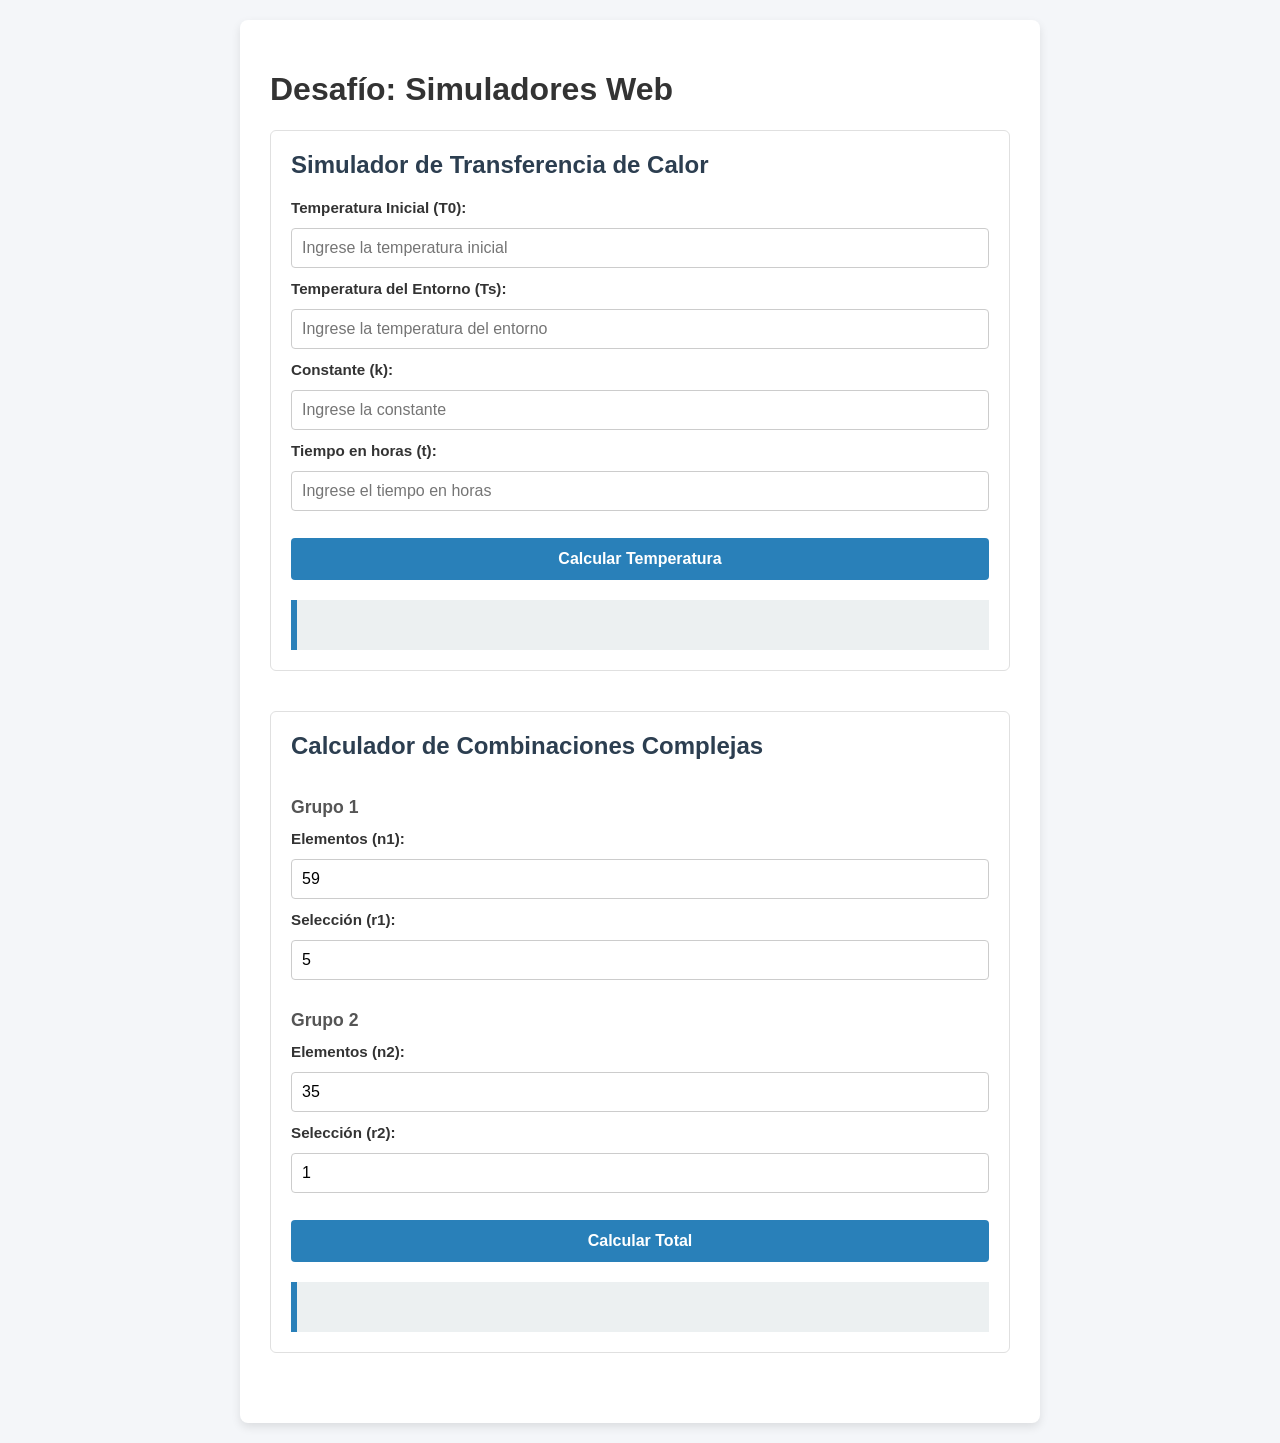
<file: practica1/index.html>
<!DOCTYPE html>
<html lang="es">
<head>
    <meta charset="UTF-8">
    <meta name="viewport" content="width=device-width, initial-scale=1.0">
    <title>Simuladores Interactivos</title>
    <link rel="stylesheet" href="styles.css">
</head>
<body>
    <main>
        <h1>Desafío: Simuladores Web</h1>

        <section>
            <h2>Simulador de Transferencia de Calor</h2>
            <form id="form-enfriamiento" onsubmit="return false;">
                <label for="t0">Temperatura Inicial (T0):</label>
                <input type="number" id="t0" placeholder="Ingrese la temperatura inicial" required step="any">

                <label for="ts">Temperatura del Entorno (Ts):</label>
                <input type="number" id="ts" placeholder="Ingrese la temperatura del entorno" required step="any">

                <label for="k">Constante (k):</label>
                <input type="number" id="k" placeholder="Ingrese la constante" required step="any">

                <label for="t">Tiempo en horas (t):</label>
                <input type="number" id="t" placeholder="Ingrese el tiempo en horas" required step="any">

                <button type="button" onclick="calcularEnfriamiento()">Calcular Temperatura</button>
            </form>
            <div id="resultado-enfriamiento" class="resultado"></div>
        </section>

        <section>
            <h2>Calculador de Combinaciones Complejas</h2>
            <form id="form-combinaciones" onsubmit="return false;">
                <h3>Grupo 1</h3>
                <label for="n1">Elementos (n1):</label>
                <input type="number" id="n1" value="59" required min="1">
                <label for="r1">Selección (r1):</label>
                <input type="number" id="r1" value="5" required min="1">

                <h3>Grupo 2</h3>
                <label for="n2">Elementos (n2):</label>
                <input type="number" id="n2" value="35" required min="1">
                <label for="r2">Selección (r2):</label>
                <input type="number" id="r2" value="1" required min="1">

                <button type="button" onclick="calcularCombinaciones()">Calcular Total</button>
            </form>
            <div id="resultado-combinaciones" class="resultado"></div>
        </section>
    </main>
    <script src="script.js"></script>
</body>
</html>
</file>
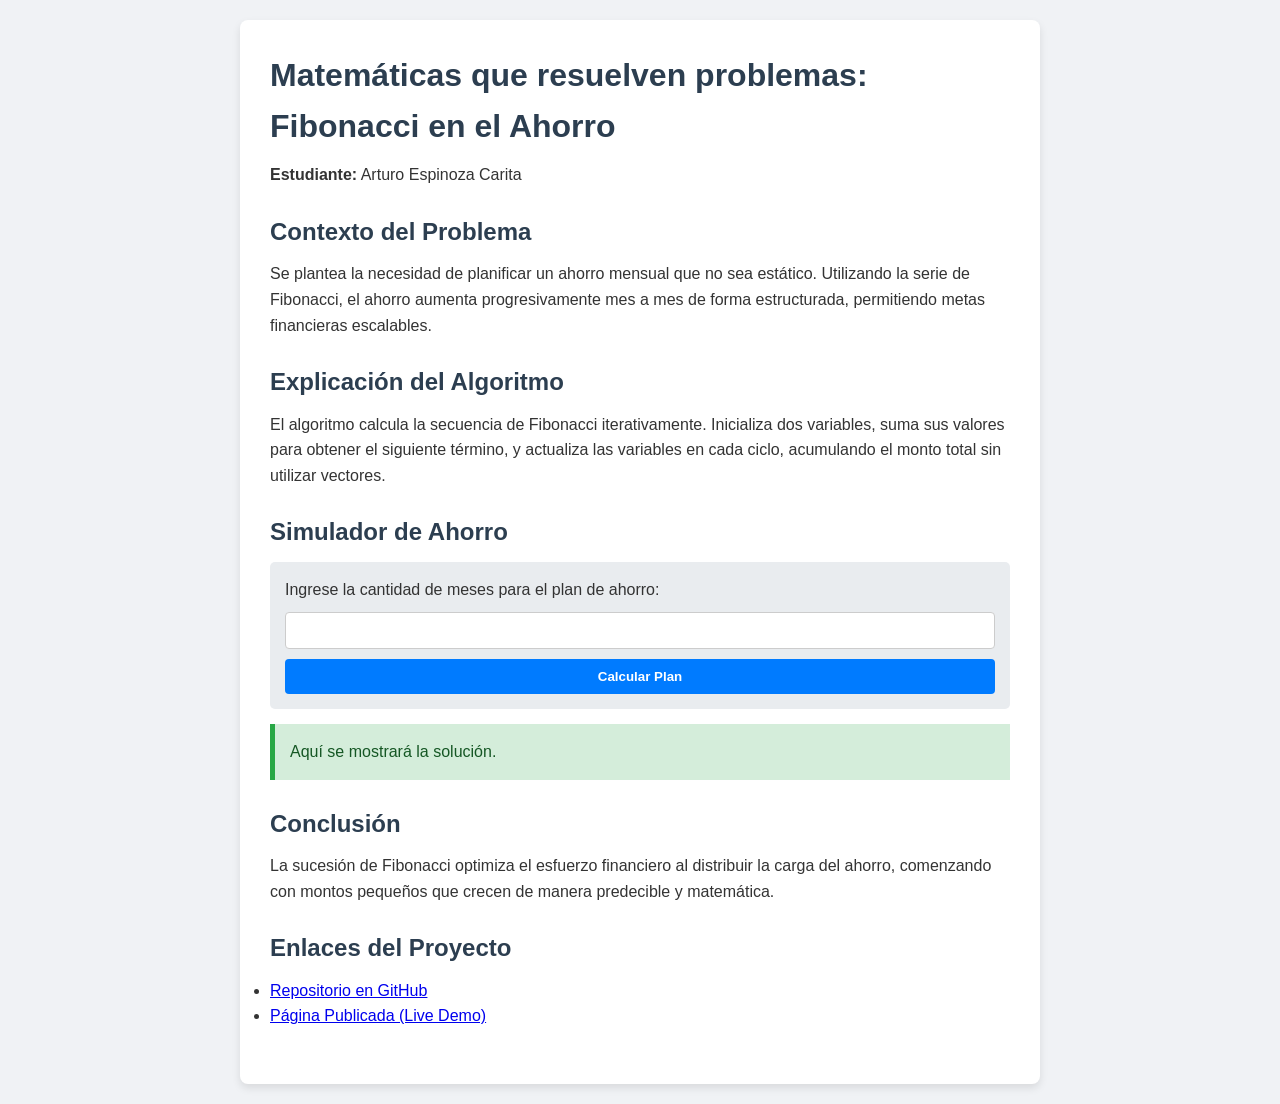
<file: Practica2Fibo/index.html>
<!DOCTYPE html>
<html lang="es">
<head>
    <meta charset="UTF-8">
    <meta name="viewport" content="width=device-width, initial-scale=1.0">
    <title>Fibonacci en la Vida Real</title>
    <link rel="stylesheet" href="css/style.css">
</head>
<body>
    <main>
        <header>
            <h1>Matemáticas que resuelven problemas: Fibonacci en el Ahorro</h1>
            <p><strong>Estudiante:</strong> Arturo Espinoza Carita</p>
        </header>

        <section id="contexto">
            <h2>Contexto del Problema</h2>
            <p>Se plantea la necesidad de planificar un ahorro mensual que no sea estático. Utilizando la serie de Fibonacci, el ahorro aumenta progresivamente mes a mes de forma estructurada, permitiendo metas financieras escalables.</p>
        </section>

        <section id="algoritmo">
            <h2>Explicación del Algoritmo</h2>
            <p>El algoritmo calcula la secuencia de Fibonacci iterativamente. Inicializa dos variables, suma sus valores para obtener el siguiente término, y actualiza las variables en cada ciclo, acumulando el monto total sin utilizar vectores.</p>
        </section>

        <section id="interaccion">
            <h2>Simulador de Ahorro</h2>
            <form id="formularioAhorro" onsubmit="return false;">
                <label for="meses">Ingrese la cantidad de meses para el plan de ahorro:</label>
                <input type="number" id="meses" required min="1">
                <button type="button" onclick="calcularAhorro()">Calcular Plan</button>
            </form>
            <div id="resultado" class="caja-resultado">Aquí se mostrará la solución.</div>
        </section>

        <section id="conclusion">
            <h2>Conclusión</h2>
            <p>La sucesión de Fibonacci optimiza el esfuerzo financiero al distribuir la carga del ahorro, comenzando con montos pequeños que crecen de manera predecible y matemática.</p>
        </section>

        <section id="enlaces">
            <h2>Enlaces del Proyecto</h2>
            <ul>
                <li><a href="#" target="_blank">Repositorio en GitHub</a></li>
                <li><a href="#" target="_blank">Página Publicada (Live Demo)</a></li>
            </ul>
        </section>
    </main>
    <script src="js/script.js"></script>
</body>
</html>
</file>
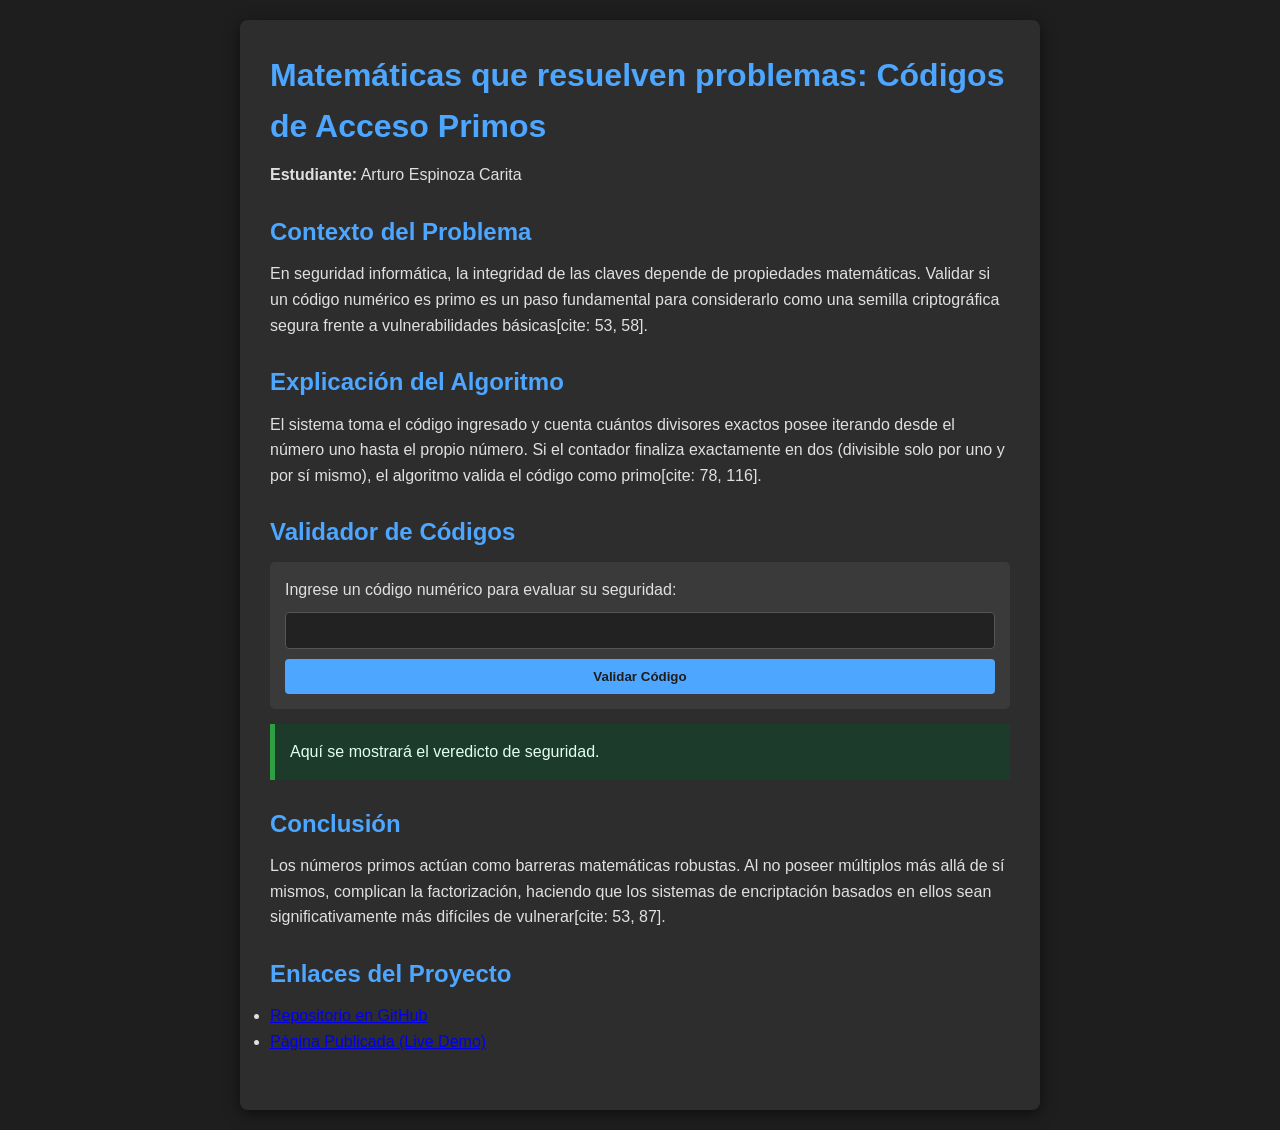
<file: practica2Primos/index.html>
<!DOCTYPE html>
<html lang="es">
<head>
    <meta charset="UTF-8">
    <meta name="viewport" content="width=device-width, initial-scale=1.0">
    <title>Números Primos en Seguridad</title>
    <link rel="stylesheet" href="css/style.css">
</head>
<body>
    <main>
        <header>
            <h1>Matemáticas que resuelven problemas: Códigos de Acceso Primos</h1>
            <p><strong>Estudiante:</strong> Arturo Espinoza Carita</p>
        </header>

        <section id="contexto">
            <h2>Contexto del Problema</h2>
            <p>En seguridad informática, la integridad de las claves depende de propiedades matemáticas. Validar si un código numérico es primo es un paso fundamental para considerarlo como una semilla criptográfica segura frente a vulnerabilidades básicas[cite: 53, 58].</p>
        </section>

        <section id="algoritmo">
            <h2>Explicación del Algoritmo</h2>
            <p>El sistema toma el código ingresado y cuenta cuántos divisores exactos posee iterando desde el número uno hasta el propio número. Si el contador finaliza exactamente en dos (divisible solo por uno y por sí mismo), el algoritmo valida el código como primo[cite: 78, 116].</p>
        </section>

        <section id="interaccion">
            <h2>Validador de Códigos</h2>
            <form id="formularioPrimos" onsubmit="return false;">
                <label for="numero">Ingrese un código numérico para evaluar su seguridad:</label>
                <input type="number" id="numero" required min="1">
                <button type="button" onclick="verificarPrimo()">Validar Código</button>
            </form>
            <div id="resultado" class="caja-resultado">Aquí se mostrará el veredicto de seguridad.</div>
        </section>

        <section id="conclusion">
            <h2>Conclusión</h2>
            <p>Los números primos actúan como barreras matemáticas robustas. Al no poseer múltiplos más allá de sí mismos, complican la factorización, haciendo que los sistemas de encriptación basados en ellos sean significativamente más difíciles de vulnerar[cite: 53, 87].</p>
        </section>

        <section id="enlaces">
            <h2>Enlaces del Proyecto</h2>
            <ul>
                <li><a href="#" target="_blank">Repositorio en GitHub</a></li>
                <li><a href="#" target="_blank">Página Publicada (Live Demo)</a></li>
            </ul>
        </section>
    </main>
    <script src="js/script.js"></script>
</body>
</html>
</file>
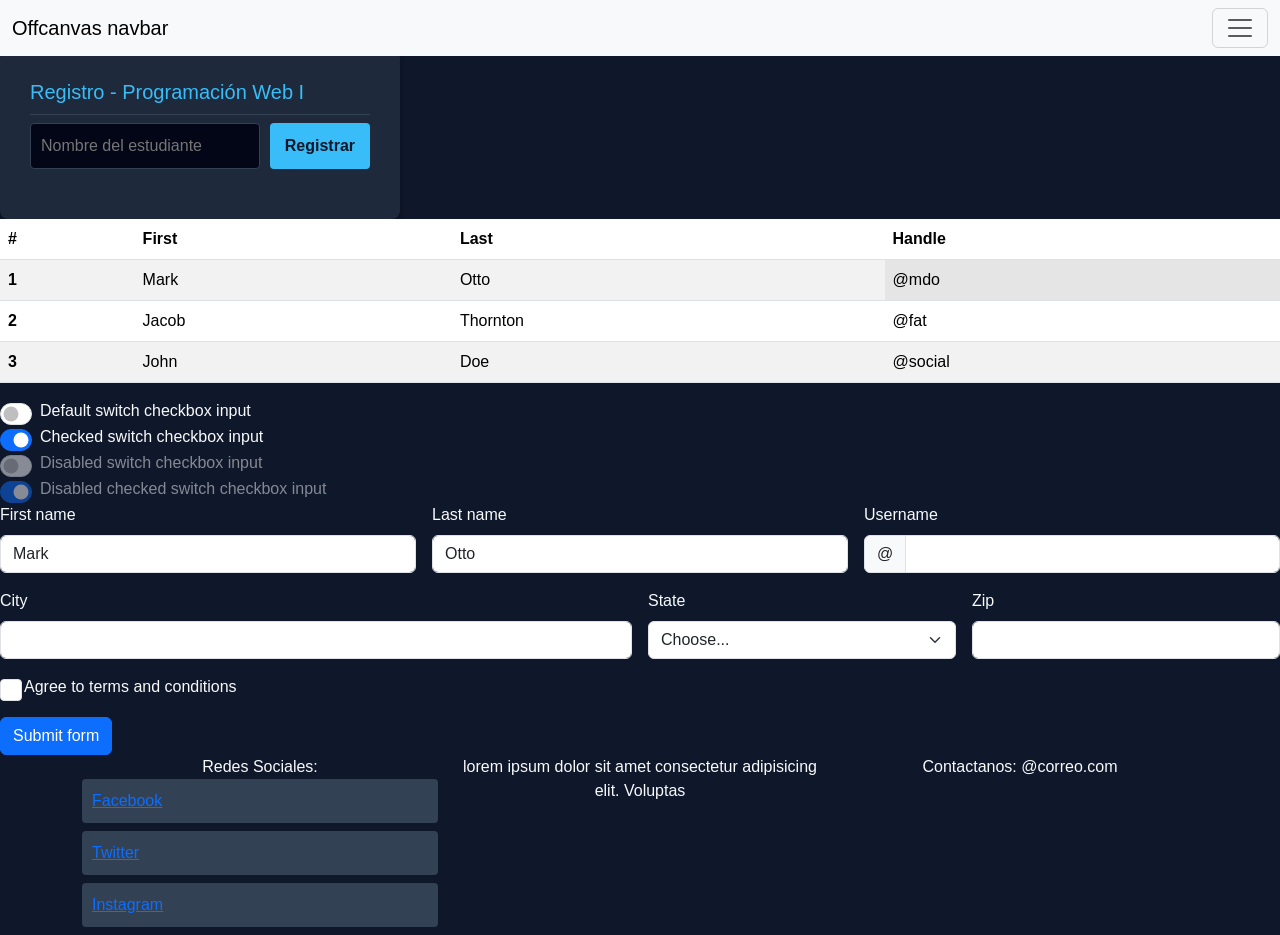
<file: RepasoArraysDom y Bootstrap/index.html>
<!DOCTYPE html>
<html lang="es">
<head>
    <meta charset="UTF-8">
    <meta name="viewport" content="width=device-width, initial-scale=1.0">
    <title>Gestor de Estudiantes</title>
    <link href="https://cdn.jsdelivr.net/npm/bootstrap@5.3.8/dist/css/bootstrap.min.css" rel="stylesheet" integrity="sha384-sRIl4kxILFvY47J16cr9ZwB07vP4J8+LH7qKQnuqkuIAvNWLzeN8tE5YBujZqJLB" crossorigin="anonymous">
    <link rel="stylesheet" href="style.css">
</head>
<body>

    <nav class="navbar bg-body-tertiary fixed-top">
        <div class="container-fluid">
            <a class="navbar-brand" href="#">Offcanvas navbar</a>
            <button class="navbar-toggler" type="button" data-bs-toggle="offcanvas" data-bs-target="#offcanvasNavbar" aria-controls="offcanvasNavbar" aria-label="Toggle navigation">
            <span class="navbar-toggler-icon"></span>
            </button>
            <div class="offcanvas offcanvas-end" tabindex="-1" id="offcanvasNavbar" aria-labelledby="offcanvasNavbarLabel">
            <div class="offcanvas-header">
                <h5 class="offcanvas-title" id="offcanvasNavbarLabel">Offcanvas</h5>
                <button type="button" class="btn-close" data-bs-dismiss="offcanvas" aria-label="Close"></button>
            </div>
            <div class="offcanvas-body">
                <ul class="navbar-nav justify-content-end flex-grow-1 pe-3">
                <li class="nav-item">
                    <a class="nav-link active" aria-current="page" href="#">Home</a>
                </li>
                <li class="nav-item">
                    <a class="nav-link" href="#">Link</a>
                </li>
                <li class="nav-item dropdown">
                    <a class="nav-link dropdown-toggle" href="#" role="button" data-bs-toggle="dropdown" aria-expanded="false">
                    Dropdown
                    </a>
                    <ul class="dropdown-menu">
                    <li><a class="dropdown-item" href="#">Action</a></li>
                    <li><a class="dropdown-item" href="#">Another action</a></li>
                    <li>
                        <hr class="dropdown-divider">
                    </li>
                    <li><a class="dropdown-item" href="#">Something else here</a></li>
                    </ul>
                </li>
                </ul>
                <form class="d-flex mt-3" role="search">
                <input class="form-control me-2" type="search" placeholder="Search" aria-label="Search"/>
                <button class="btn btn-outline-success" type="submit">Search</button>
                </form>
            </div>
            </div>
        </div>
    </nav>
    <div class="contenedor">
        <h2>Registro - Programación Web I</h2>
        <div class="controles">
            <input type="text" id="nombreEstudiante" placeholder="Nombre del estudiante">
            <button id="btnAgregar">Registrar</button>
        </div>
        <ul id="listaEstudiantes"></ul>
    </div> 

    <table class="table table-striped">
        <thead>
            <tr>
            <th scope="col">#</th>
            <th scope="col">First</th>
            <th scope="col">Last</th>
            <th scope="col">Handle</th>
            </tr>
        </thead>
        <tbody>
            <tr>
            <th scope="row">1</th>
            <td>Mark</td>
            <td>Otto</td>
            <td class="table-active">@mdo</td>
            </tr>
            <tr>
            <th scope="row">2</th>
            <td>Jacob</td>
            <td>Thornton</td>
            <td>@fat</td>
            </tr>
            <tr>
            <th scope="row">3</th>
            <td>John</td>
            <td>Doe</td>
            <td>@social</td>
            </tr>
        </tbody>
    </table>

    <div class="form-check form-switch">
        <input class="form-check-input" type="checkbox" role="switch" id="switchCheckDefault">
        <label class="form-check-label" for="switchCheckDefault">Default switch checkbox input</label>
        </div>
        <div class="form-check form-switch">
        <input class="form-check-input" type="checkbox" role="switch" id="switchCheckChecked" checked>
        <label class="form-check-label" for="switchCheckChecked">Checked switch checkbox input</label>
        </div>
        <div class="form-check form-switch">
        <input class="form-check-input" type="checkbox" role="switch" id="switchCheckDisabled" disabled>
        <label class="form-check-label" for="switchCheckDisabled">Disabled switch checkbox input</label>
        </div>
        <div class="form-check form-switch">
        <input class="form-check-input" type="checkbox" role="switch" id="switchCheckCheckedDisabled" checked disabled>
        <label class="form-check-label" for="switchCheckCheckedDisabled">Disabled checked switch checkbox input</label>
        </div>

        <form class="row g-3 needs-validation" novalidate>
        <div class="col-md-4">
            <label for="validationCustom01" class="form-label">First name</label>
            <input type="text" class="form-control" id="validationCustom01" value="Mark" required>
            <div class="valid-feedback">
            Looks good!
            </div>
        </div>
        <div class="col-md-4">
            <label for="validationCustom02" class="form-label">Last name</label>
            <input type="text" class="form-control" id="validationCustom02" value="Otto" required>
            <div class="valid-feedback">
            Looks good!
            </div>
        </div>
        <div class="col-md-4">
            <label for="validationCustomUsername" class="form-label">Username</label>
            <div class="input-group has-validation">
            <span class="input-group-text" id="inputGroupPrepend">@</span>
            <input type="text" class="form-control" id="validationCustomUsername" aria-describedby="inputGroupPrepend" required>
            <div class="invalid-feedback">
                Please choose a username.
            </div>
            </div>
        </div>
        <div class="col-md-6">
            <label for="validationCustom03" class="form-label">City</label>
            <input type="text" class="form-control" id="validationCustom03" required>
            <div class="invalid-feedback">
            Please provide a valid city.
            </div>
        </div>
        <div class="col-md-3">
            <label for="validationCustom04" class="form-label">State</label>
            <select class="form-select" id="validationCustom04" required>
            <option selected disabled value="">Choose...</option>
            <option>...</option>
            </select>
            <div class="invalid-feedback">
            Please select a valid state.
            </div>
        </div>
        <div class="col-md-3">
            <label for="validationCustom05" class="form-label">Zip</label>
            <input type="text" class="form-control" id="validationCustom05" required>
            <div class="invalid-feedback">
            Please provide a valid zip.
            </div>
        </div>
        <div class="col-12">
            <div class="form-check">
            <input class="form-check-input" type="checkbox" value="" id="invalidCheck" required>
            <label class="form-check-label" for="invalidCheck">
                Agree to terms and conditions
            </label>
            <div class="invalid-feedback">
                You must agree before submitting.
            </div>
            </div>
        </div>
        <div class="col-12">
            <button class="btn btn-primary" type="submit">Submit form</button>
        </div>
    </form>

    <div class="container text-center">
        <div class="row">
            <div class="col">
            Redes Sociales:
            <ul>                
                <li><a href="https://www.facebook.com/">Facebook</a></li>
                <li><a href="https://www.twitter.com/">Twitter</a></li>
                <li><a href="https://www.instagram.com/">Instagram</a></li>
            </ul>
            </div>
            <div class="col">
            lorem ipsum dolor sit amet consectetur adipisicing elit. Voluptas
            </div>
            <div class="col">
            Contactanos:
            @correo.com
            </div>
        </div>
    </div>

    <script src="./script.js"></script>
    <script src="https://cdn.jsdelivr.net/npm/bootstrap@5.3.8/dist/js/bootstrap.bundle.min.js" integrity="sha384-FKyoEForCGlyvwx9Hj09JcYn3nv7wiPVlz7YYwJrWVcXK/BmnVDxM+D2scQbITxI" crossorigin="anonymous"></script>
</body>
</html>
</file>
<file: practica1/styles.css>
* {
    box-sizing: border-box;
}

body {
    font-family: Arial, sans-serif;
    background-color: #f4f6f9;
    color: #333;
    margin: 0;
    padding: 20px;
}

main {
    max-width: 800px;
    margin: 0 auto;
    background: #ffffff;
    padding: 30px;
    border-radius: 8px;
    box-shadow: 0 4px 10px rgba(0,0,0,0.1);
}

section {
    margin-bottom: 40px;
    padding: 20px;
    border: 1px solid #e0e0e0;
    border-radius: 6px;
}

form {
    display: flex;
    flex-direction: column;
    gap: 12px;
}

h2 {
    margin-top: 0;
    color: #2c3e50;
}

h3 {
    margin-bottom: 0;
    color: #555;
    font-size: 1.1em;
}

label {
    font-weight: bold;
    font-size: 0.95em;
}

input {
    padding: 10px;
    border: 1px solid #ccc;
    border-radius: 4px;
    font-size: 1em;
}

button {
    margin-top: 15px;
    padding: 12px;
    background-color: #2980b9;
    color: white;
    border: none;
    border-radius: 4px;
    cursor: pointer;
    font-weight: bold;
    font-size: 1em;
    transition: background-color 0.3s;
}

button:hover {
    background-color: #1c5982;
}

.resultado {
    margin-top: 20px;
    padding: 15px;
    background-color: #ecf0f1;
    border-left: 6px solid #2980b9;
    font-size: 1.2em;
    font-weight: bold;
    min-height: 50px;
}
</file>
<file: Practica2Fibo/css/style.css>
* {
    box-sizing:border-box;
    margin:0;
    padding:0;
}

body {
    font-family:Arial, sans-serif;
    background-color:#f0f2f5;
    color:#333;
    line-height:1.6;
    padding:20px;
}

main {
    max-width:800px;
    margin:0 auto;
    background:#fff;
    padding:30px;
    border-radius:8px;
    box-shadow:0 4px 8px rgba(0,0,0,0.1);
}

header, section {
    margin-bottom:25px;
}

h1, h2 {
    color:#2c3e50;
    margin-bottom:10px;
}

form {
    display:flex;
    flex-direction:column;
    gap:10px;
    background:#e9ecef;
    padding:15px;
    border-radius:5px;
}

input {
    padding:10px;
    border:1px solid #ccc;
    border-radius:4px;
}

button {
    padding:10px 15px;
    background-color:#007bff;
    color:#fff;
    border:none;
    border-radius:4px;
    cursor:pointer;
    font-weight:bold;
}

button:hover {
    background-color:#0056b3;
}

.caja-resultado {
    margin-top:15px;
    padding:15px;
    background-color:#d4edda;
    border-left:5px solid #28a745;
    color:#155724;
    min-height:50px;
}

/* Diseño Responsivo */
@media (max-width: 600px) {
    main {
        padding:15px;
    }
    h1 {
        font-size:1.5em;
    }
}
</file>
<file: practica2Primos/css/style.css>
* {
    box-sizing:border-box;
    margin:0;
    padding:0;
}

body {
    font-family:Arial, sans-serif;
    background-color:#1e1e1e;
    color:#e0e0e0;
    line-height:1.6;
    padding:20px;
}

main {
    max-width:800px;
    margin:0 auto;
    background:#2d2d2d;
    padding:30px;
    border-radius:8px;
    box-shadow:0 4px 15px rgba(0,0,0,0.5);
}

header, section {
    margin-bottom:25px;
}

h1, h2 {
    color:#4da6ff;
    margin-bottom:10px;
}

form {
    display:flex;
    flex-direction:column;
    gap:10px;
    background:#3a3a3a;
    padding:15px;
    border-radius:5px;
}

input {
    padding:10px;
    border:1px solid #555;
    background-color:#222;
    color:#fff;
    border-radius:4px;
}

button {
    padding:10px 15px;
    background-color:#4da6ff;
    color:#1e1e1e;
    border:none;
    border-radius:4px;
    cursor:pointer;
    font-weight:bold;
    transition:background 0.3s;
}

button:hover {
    background-color:#3388dd;
}

.caja-resultado {
    margin-top:15px;
    padding:15px;
    background-color:#1c3b2b;
    border-left:5px solid #2ea043;
    color:#e6ffed;
    min-height:50px;
}

@media (max-width: 600px) {
    main {
        padding:15px;
    }
    h1 {
        font-size:1.5em;
    }
}
</file>
<file: RepasoArraysDom y Bootstrap/style.css>
body {
    background-color: #0f172a;
    color: #f8fafc;
    font-family: 'Inter', sans-serif;
    padding-top: 50px;
    margin: 0;
}

.contenedor {
    background-color: #1e293b;
    padding: 30px;
    border-radius: 8px;
    width: 400px;
    box-shadow: 0 4px 6px rgba(0, 0, 0, 0.3);
}

h2 {
    margin-top: 0;
    color: #38bdf8;
    font-size: 20px;
    border-bottom: 1px solid #334155;
    padding-bottom: 10px;
}

.controles {
    display: flex;
    gap: 10px;
    margin-bottom: 20px;
}

input {
    flex-grow: 1;
    padding: 10px;
    background-color: #020617;
    border: 1px solid #334155;
    color: white;
    border-radius: 4px;
}

button {
    padding: 10px 15px;
    background-color: #38bdf8;
    color: #0f172a;
    border: none;
    border-radius: 4px;
    cursor: pointer;
    font-weight: bold;
}

ul {
    list-style-type: none;
    padding: 0;
    margin: 0;
}

li {
    background-color: #334155;
    padding: 10px;
    margin-bottom: 8px;
    border-radius: 4px;
    display: flex;
    justify-content: space-between;
}
</file>
